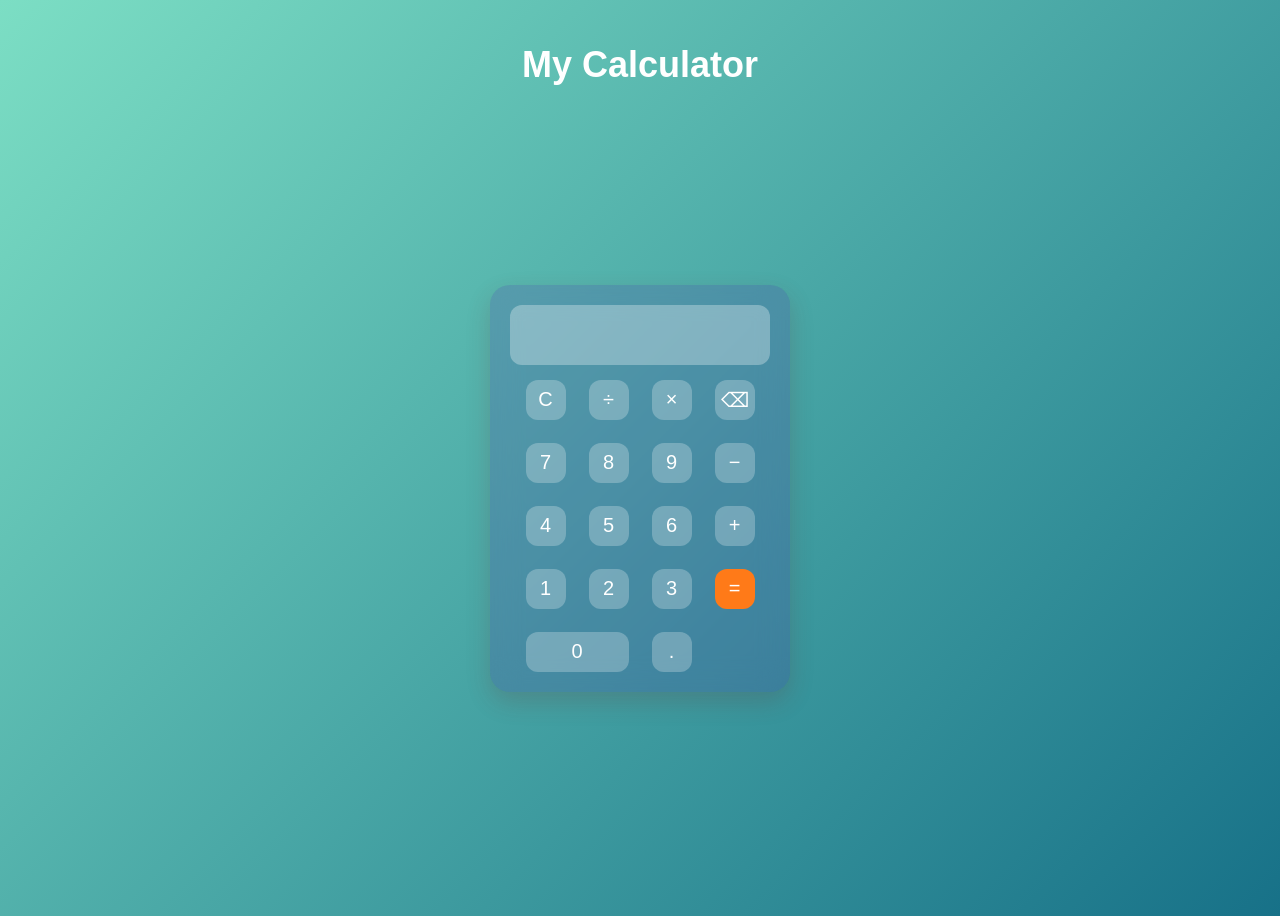
<file: calculator/index.html>
<!DOCTYPE html>
<html lang="en">
<head>
    <meta charset="UTF-8">
    <title>Calculator</title>
    <link rel="stylesheet" href="style.css">
</head>
<body>

    <h1 class="title"><b>My Calculator</b></h1>

<div class="calculator">
    <input type="text" id="display" disabled>

    <div class="buttons">
        <button onclick="clearDisplay()">C</button>
        <button onclick="appendValue('/')">÷</button>
        <button onclick="appendValue('*')">×</button>
        <button onclick="deleteLast()">⌫</button>

        <button onclick="appendValue('7')">7</button>
        <button onclick="appendValue('8')">8</button>
        <button onclick="appendValue('9')">9</button>
        <button onclick="appendValue('-')">−</button>

        <button onclick="appendValue('4')">4</button>
        <button onclick="appendValue('5')">5</button>
        <button onclick="appendValue('6')">6</button>
        <button onclick="appendValue('+')">+</button>

        <button onclick="appendValue('1')">1</button>
        <button onclick="appendValue('2')">2</button>
        <button onclick="appendValue('3')">3</button>
        <button class="equal" onclick="calculate()">=</button>

        <button class="zero" onclick="appendValue('0')">0</button>
        <button onclick="appendValue('.')">.</button>
    </div>
</div>

<script src="script.js"></script>
</body>
</html>
</file>
<file: calculator/style.css>
body {
    background: linear-gradient(135deg, #7cdec4, #177188);
    height: 100vh;
    display: flex;
    justify-content: center;
    align-items: center;
    font-family: 'Segoe UI', sans-serif;
}

.title {
    color: #ffffff;
    margin-bottom: 15px;
    font-size: 36px;
    font-weight: 600;
    text-align: center;
    position: absolute;
    top: 20px;
}

* {
    box-sizing: border-box;
}


.calculator {
    background: rgba(82, 7, 163, 0.15);
    backdrop-filter: blur(15px);
    padding: 20px;
    border-radius: 20px;
    width: 300px;
    box-shadow: 0 10px 25px rgba(110, 39, 39, 0.2);
    display: flex;
    justify-content: center;
    align-items: center;
    flex-direction: column;
    margin-top: 60px;
}

#display {
    width: 100%;
    height: 60px;
    font-size: 28px;
    text-align: right;
    border: none;
    border-radius: 12px;
    padding: 10px;
    margin-bottom: 15px;
    background: rgba(255,255,255,0.3);
    color: #fff;
}

.buttons {
    display: grid;
    grid-template-columns: repeat(4, 1fr);
    gap: 23px;
}

button {
    height: 40px;
    font-size: 20px;
    border: none;
    border-radius: 12px;
    cursor: pointer;
    background: rgba(255,255,255,0.25);
    color: #fff;
    transition: 0.2s;
}

button:hover {
    background: rgba(255,255,255,0.4);
}

.equal {
    grid-row: span 2;
    background: #ff7a18;
}

.equal:hover {
    background: #ff9a3c;
}

.zero {
    grid-column: span 2;
}
</file>
